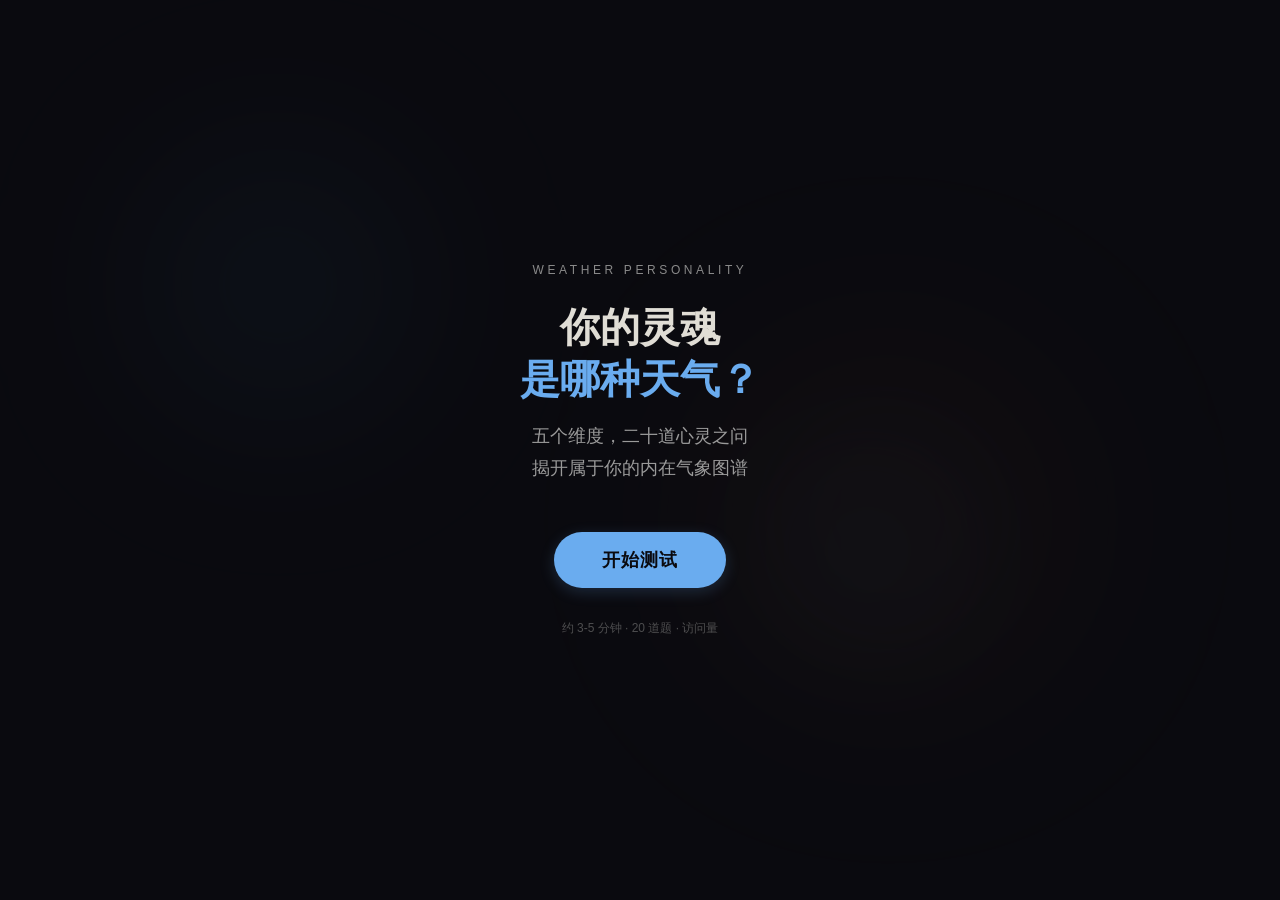
<file: index.html>
<!DOCTYPE html>
<html lang="zh-CN">
<head>
    <meta charset="UTF-8">
    <meta name="viewport" content="width=device-width, initial-scale=1.0">
    <title>你的灵魂是哪种天气？</title>
    <link rel="stylesheet" href="css/style.css"> </head>
<body>
    <div class="main-container">
        <div class="ambient-bg">
            <div class="circle circle-1"></div>
            <div class="circle circle-2"></div>
            <div class="circle circle-3"></div>
        </div>

        <div class="content">
            <p class="subtitle">Weather Personality</p>
            <h1 class="main-title">
                你的灵魂<br>
                <span class="highlight">是哪种天气？</span>
            </h1>
            <p class="description">
                五个维度，二十道心灵之问<br>
                揭开属于你的内在气象图谱
            </p>
            
            <button class="start-btn" onclick="window.location.href='test.html'">
                开始测试
            </button>
            
            <p class="footer-info">约 3-5 分钟 · 20 道题 · 访问量 <span id="busuanzi_value_site_pv"></span></p>
        </div>
    </div>
    <script async src="//busuanzi.ibruce.info/busuanzi/2.3/busuanzi.pure.mini.js"></script>
</body>
</html>
</file>
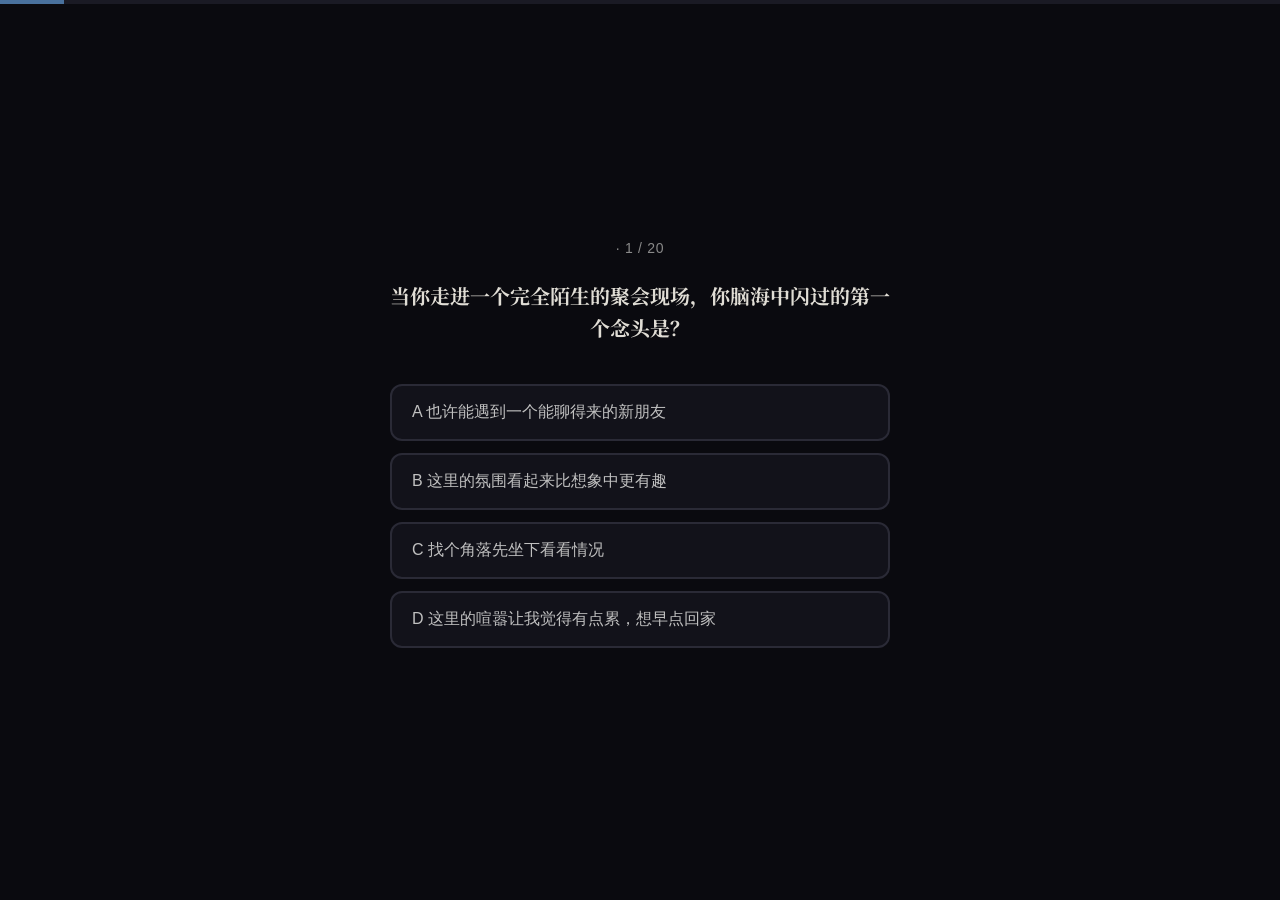
<file: test.html>
<!DOCTYPE html>
<html lang="zh">
<head>
    <meta charset="UTF-8">
    <meta name="viewport" content="width=device-width, initial-scale=1.0">
    <title>天气测验 - 答题</title>
    <link rel="preconnect" href="https://fonts.googleapis.com">
    <link rel="preconnect" href="https://fonts.gstatic.com" crossorigin>
    <link href="https://fonts.googleapis.com/css2?family=Noto+Serif+SC:wght@400;700&display=swap" rel="stylesheet">
    <link rel="stylesheet" href="css/style.css">
</head>
<body>
    <div class="progress-bar">
        <div id="progress-fill"></div>
    </div>

    <div class="main-container">
        <div class="quiz-header">
             <span id="dimension-label"></span> · <span id="current-step">1</span> / 20
        </div>

        <div class="content">
            <h2 id="question-text">加载中...</h2>
            <div id="options-container"></div>
        </div>
    </div>

    <script src="js/quiz-logic.js"></script>
    <script async src="//busuanzi.ibruce.info/busuanzi/2.3/busuanzi.pure.mini.js"></script>
</body>
</html>
</file>
<file: css/style.css>
/* 基础重置 */
* { margin: 0; padding: 0; box-box: border-box; }

body {
    font-family: 'Noto Serif SC', serif;
    background-color: #0a0a0f; /* 极深蓝黑底色 */
    color: #e0ddd5;
    font-family: "PingFang SC", "Microsoft YaHei", sans-serif;
    overflow: hidden;
}

.main-container {
    height: 100vh;
    display: flex;
    flex-direction: column;
    align-items: center;
    justify-content: center;
    position: relative;
    padding: 0 24px;
}

/* 1. 氛围背景动画（复刻那些 Floating circles） */
.ambient-bg {
    position: absolute;
    inset: 0;
    z-index: 0;
    pointer-events: none;
}

.circle {
    position: absolute;
    border-radius: 50%;
    filter: blur(80px); /* 弥散光效果 */
    opacity: 0.2;
    animation: breathe 8s infinite ease-in-out;
}

.circle-1 {
    width: 300px; height: 300px;
    background: #1a2a3a;
    top: 15%; left: 10%;
}

.circle-2 {
    width: 400px; height: 400px;
    background: #2a1a15;
    bottom: 20%; right: 15%;
    animation-delay: 2s;
}

.circle-3 {
    width: 200px; height: 200px;
    background: #202a35;
    top: 50%; left: 60%;
    animation-delay: 1s;
}

@keyframes breathe {
    0%, 100% { transform: scale(1); opacity: 0.15; }
    50% { transform: scale(1.2); opacity: 0.25; }
}

/* 2. 文字排版 */
.content {
    position: relative;
    z-index: 10;
    text-align: center;
    max-width: 500px;
}

.subtitle {
    color: #8a8a8a;
    font-size: 12px;
    letter-spacing: 0.3em;
    text-transform: uppercase;
    margin-bottom: 24px;
}

.main-title {
    font-size: 2.5rem;
    font-weight: bold;
    line-height: 1.3;
    margin-bottom: 16px;
}

.highlight {
    color: #6aacef; /* 那个漂亮的天蓝色 */
}

.description {
    color: #9a9a9a;
    line-height: 1.8;
    margin-bottom: 48px;
    font-size: 1.1rem;
}

/* 3. 按钮样式 */
.start-btn {
    padding: 16px 48px;
    border-radius: 50px;
    background-color: #6aacef;
    color: #0a0a0f;
    border: none;
    font-size: 18px;
    font-weight: bold;
    letter-spacing: 1px;
    cursor: pointer;
    transition: all 0.3s cubic-bezier(0.4, 0, 0.2, 1);
    box-shadow: 0 4px 15px rgba(106, 172, 239, 0.2);
}

.start-btn:hover {
    transform: scale(1.05);
    box-shadow: 0 12px 40px -10px rgba(106, 172, 239, 0.4);
}

.footer-info {
    margin-top: 32px;
    font-size: 12px;
    color: #6a6a6a;
    opacity: 0.7;
}


















/* 答题页专属样式 */
#quiz-container {
    max-width: 600px;
    margin: 0 auto;
    width: 100%;
}

.quiz-header {
    font-size: 14px;
    color: #8a8a8a;
    margin-bottom: 24px;
    letter-spacing: 0.05em;
}

.progress-bar {
    width: 100%;
    height: 4px;
    background: #1a1a24;
    position: fixed;
    top: 0;
    left: 0;
}

/* 进度条填充 */
#progress-fill {
    height: 100%;
    background: rgba(106, 172, 239, 0.6);
    width: 0%;
    transition: width 0.4s ease;
}

/* 题目文字 */
#question-text {
    font-size: 1.5rem;
    color: #e0ddd5;
    text-align: center;
    margin-bottom: 40px;
    line-height: 1.6;
}

/* 选项按钮 */
.option-btn {
    width: 100%;
    text-align: left;
    padding: 16px 20px;
    margin-bottom: 12px;
    background: #12121a;
    border: 2px solid #2a2a36;
    border-radius: 12px;
    color: #c0c0c0;
    font-size: 16px;
    cursor: pointer;
    transition: all 0.2s;
}

/* 选项鼠标悬停 */
.option-btn:hover {
    border-color: #4a4a5a;
    background: #1a1a24;
    transform: translateY(-2px);
}

/* 选项选中状态 */
.option-btn.selected {
    background: #1a2a3a;
    border-color: #6aacef;
}





/* 专门修改测试题目的字体大小 */
#question-text {
    font-family: 'Noto Serif SC', serif; 
    font-size: 20px;
    line-height: 1.6;
    color: #e0ddd5;
}

/* ==================== 手机适配 ==================== */

/* 平板设备 (768px 及以下) */
@media screen and (max-width: 768px) {
    .main-title {
        font-size: 2rem;
    }
    
    .description {
        font-size: 1rem;
        margin-bottom: 36px;
    }
    
    .start-btn {
        padding: 14px 40px;
        font-size: 16px;
    }
    
    .circle-1 {
        width: 200px;
        height: 200px;
    }
    
    .circle-2 {
        width: 300px;
        height: 300px;
    }
    
    .circle-3 {
        width: 150px;
        height: 150px;
    }
    
    #question-text {
        font-size: 18px;
    }
    
    .option-btn {
        padding: 14px 18px;
        font-size: 15px;
        width: 100%;
        box-sizing: border-box;
    }
    
    .content {
        max-width: 90%;
    }
}

/* 手机设备 (480px 及以下) */
@media screen and (max-width: 480px) {
    .main-container {
        padding: 0 16px;
        height: auto;
        min-height: 100vh;
        padding-top: 20px;
        padding-bottom: 20px;
    }
    
    .main-title {
        font-size: 1.6rem;
    }
    
    .subtitle {
        font-size: 10px;
        letter-spacing: 0.2em;
        margin-bottom: 16px;
    }
    
    .description {
        font-size: 0.9rem;
        line-height: 1.7;
        margin-bottom: 28px;
    }
    
    .start-btn {
        padding: 12px 32px;
        font-size: 15px;
    }
    
    .footer-info {
        font-size: 11px;
    }
    
    .circle {
        filter: blur(60px);
    }
    
    .circle-1 {
        width: 150px;
        height: 150px;
    }
    
    .circle-2 {
        width: 200px;
        height: 200px;
    }
    
    .circle-3 {
        width: 100px;
        height: 100px;
    }
    
    #quiz-container {
        padding: 0 8px;
    }
    
    #question-text {
        font-size: 16px;
        margin-bottom: 28px;
    }
    
    .option-btn {
        padding: 14px 16px;
        font-size: 15px;
        margin-bottom: 12px;
        width: 100%;
        box-sizing: border-box;
    }
    
    .progress-bar {
        height: 3px;
    }
    
    .quiz-header {
        font-size: 12px;
        margin-bottom: 16px;
    }
    
    .content {
        max-width: 100%;
        width: 100%;
        padding: 0 4px;
    }
}

/* 小屏手机 (360px 及以下) */
@media screen and (max-width: 360px) {
    .main-title {
        font-size: 1.4rem;
    }
    
    .description {
        font-size: 0.85rem;
    }
    
    .start-btn {
        padding: 10px 28px;
        font-size: 14px;
    }
    
    #question-text {
        font-size: 15px;
        margin-bottom: 20px;
    }
    
    .option-btn {
        padding: 12px 14px;
        font-size: 14px;
        margin-bottom: 10px;
    }
    
    .quiz-header {
        font-size: 11px;
    }
}
</file>
